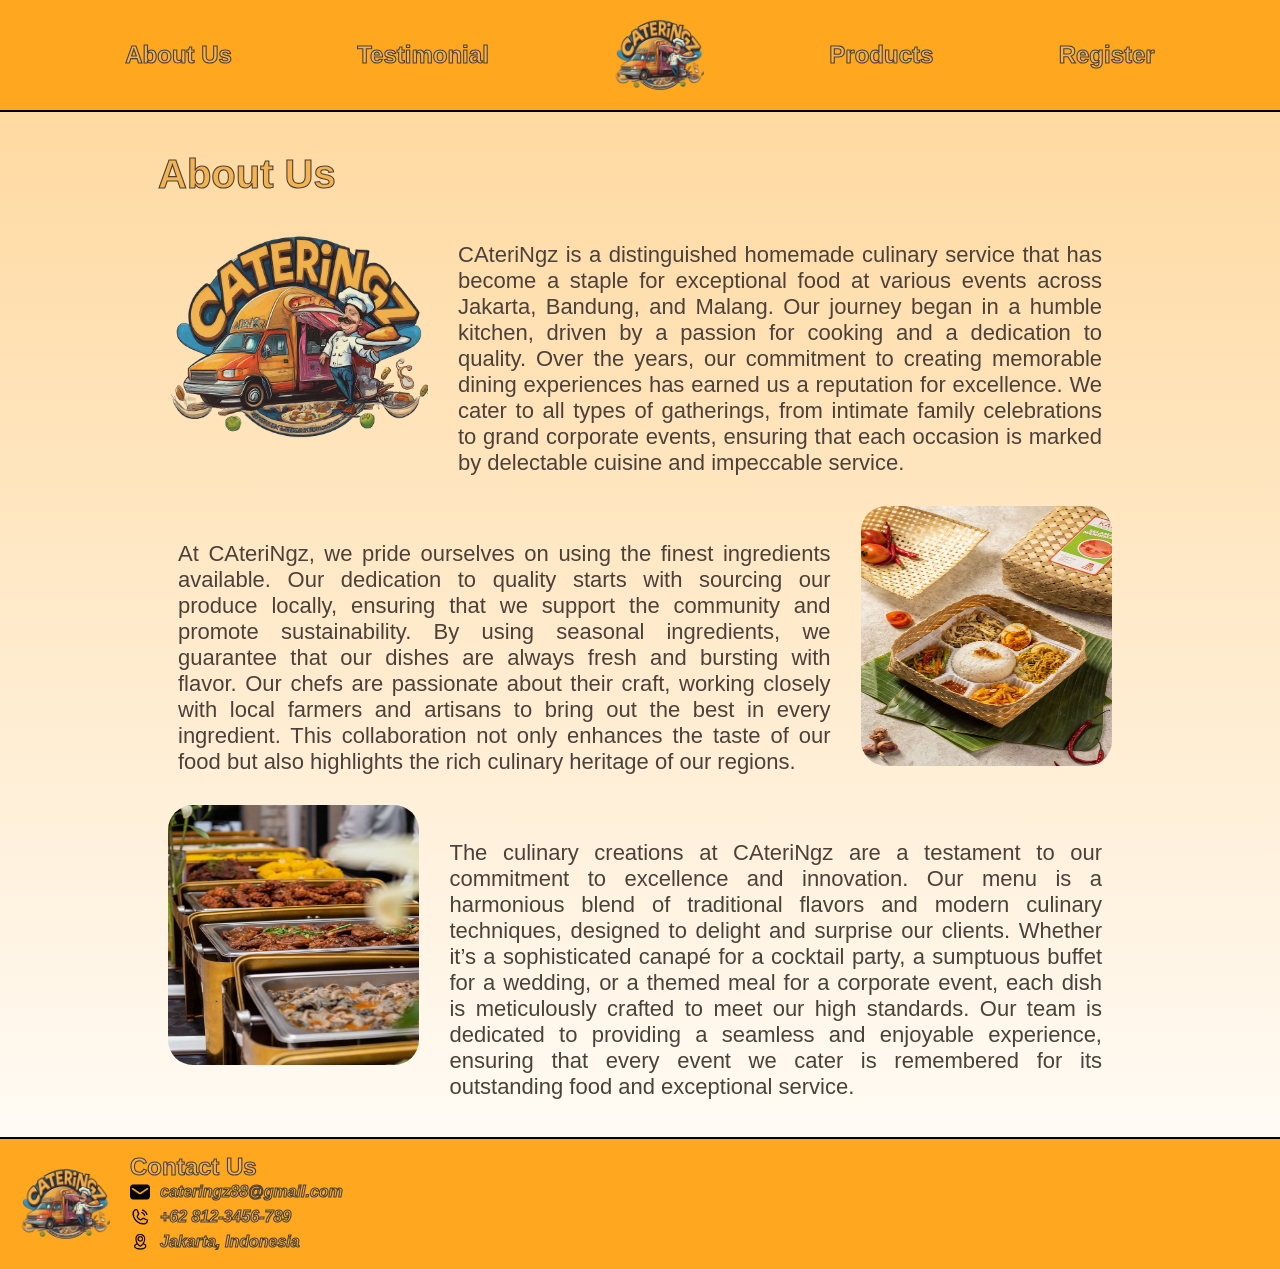
<file: html/aboutus.html>
<!DOCTYPE html>
<html lang="en">
  <head>
    <meta charset="UTF-8" />
    <meta name="viewport" content="width=device-width, initial-scale=1.0" />
    <link rel="stylesheet" href="/css/style.css" />
    <title>About Us</title>
  </head>
  <body>
    <nav class="navbar">
      <div><a href="/html/aboutus.html">About Us</a></div>
      <div><a href="/html/testi.html">Testimonial</a></div>
      <div class="logo">
        <a href="/html/index.html"
          ><img src="/assets/photo/Logo Website HCI.png" class="logo-navbar"
        /></a>
      </div>
      <div><a href="/html/product.html">Products</a></div>
      <div><a href="/html/register.html">Register</a></div>
    </nav>

    <section class="about-us">
      <h1 class="title">About Us</h1>
      <div class="about-container">
        <div class="about-box">
          <img src="/assets/photo/Logo Website HCI.png" class="about-pict" />
          <div class="about-text">
            CAteriNgz is a distinguished homemade culinary service that has
            become a staple for exceptional food at various events across
            Jakarta, Bandung, and Malang. Our journey began in a humble kitchen,
            driven by a passion for cooking and a dedication to quality. Over
            the years, our commitment to creating memorable dining experiences
            has earned us a reputation for excellence. We cater to all types of
            gatherings, from intimate family celebrations to grand corporate
            events, ensuring that each occasion is marked by delectable cuisine
            and impeccable service.
          </div>
        </div>
        <div class="about-box">
          <div class="about-text">
            At CAteriNgz, we pride ourselves on using the finest ingredients
            available. Our dedication to quality starts with sourcing our
            produce locally, ensuring that we support the community and promote
            sustainability. By using seasonal ingredients, we guarantee that our
            dishes are always fresh and bursting with flavor. Our chefs are
            passionate about their craft, working closely with local farmers and
            artisans to bring out the best in every ingredient. This
            collaboration not only enhances the taste of our food but also
            highlights the rich culinary heritage of our regions.
          </div>
          <img src="/assets/photo/nasi kotak.jpeg" class="about-pict" />
        </div>
        <div class="about-box">
          <img src="/assets/photo/catering.jpeg" class="about-pict" />
          <div class="about-text">
            The culinary creations at CAteriNgz are a testament to our
            commitment to excellence and innovation. Our menu is a harmonious
            blend of traditional flavors and modern culinary techniques,
            designed to delight and surprise our clients. Whether it’s a
            sophisticated canapé for a cocktail party, a sumptuous buffet for a
            wedding, or a themed meal for a corporate event, each dish is
            meticulously crafted to meet our high standards. Our team is
            dedicated to providing a seamless and enjoyable experience, ensuring
            that every event we cater is remembered for its outstanding food and
            exceptional service.
          </div>
        </div>
      </div>
    </section>

    <footer>
      <div class="logo">
        <img src="/assets/photo/Logo Website HCI.png" class="logo" />
      </div>
      <div class="contact">
        <div class="contact-title">Contact Us</div>
        <div class="detail">
          <img src="/assets/photo/email icon.png" class="icon" />
          <p class="text">cateringz88@gmail.com</p>
        </div>
        <div class="detail">
          <img src="/assets/photo/phone icon.png" class="icon" />
          <p class="text">+62 812-3456-789</p>
        </div>
        <div class="detail">
          <img src="/assets/photo/location icon.png" class="icon" />
          <p class="text">Jakarta, Indonesia</p>
        </div>
      </div>
    </footer>

    <script src="/js/index.js"></script>
  </body>
</html>
</file>
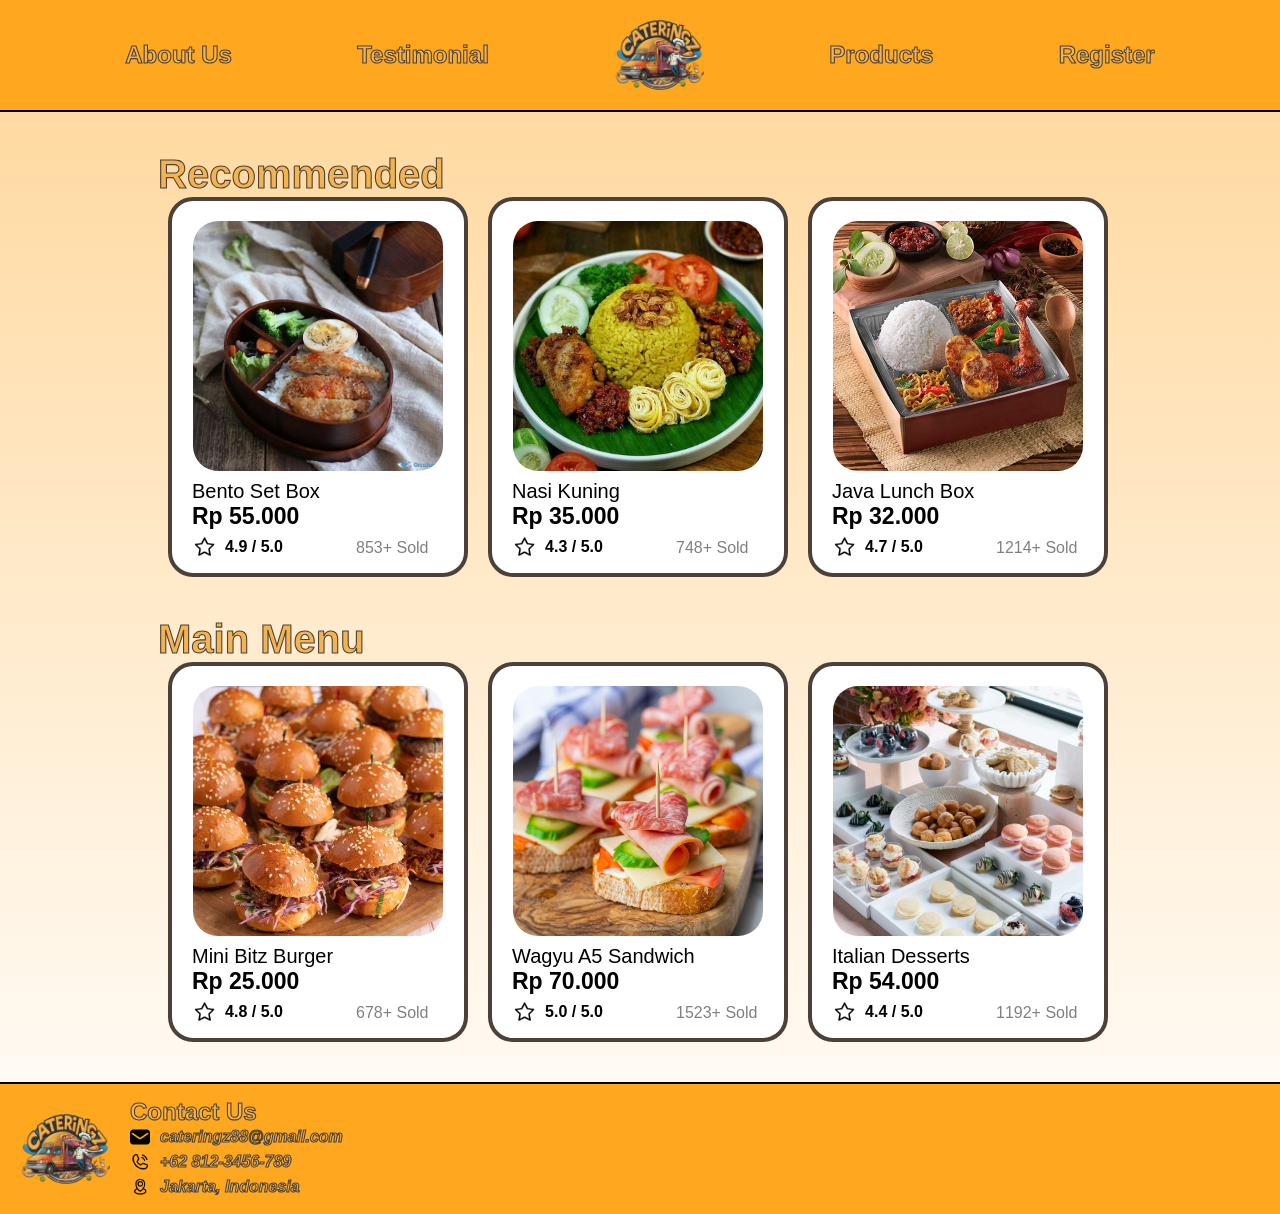
<file: html/product.html>
<!DOCTYPE html>
<html lang="en">
  <head>
    <meta charset="UTF-8" />
    <meta name="viewport" content="width=device-width, initial-scale=1.0" />
    <link rel="stylesheet" href="/css/style.css" />
    <title>Products</title>
  </head>
  <body>
    <nav class="navbar">
      <div><a href="/html/aboutus.html">About Us</a></div>
      <div><a href="/html/testi.html">Testimonial</a></div>
      <div class="logo">
        <a href="/html/index.html"
          ><img src="/assets/photo/Logo Website HCI.png" class="logo-navbar"
        /></a>
      </div>
      <div><a href="/html/product.html">Products</a></div>
      <div><a href="/html/register.html">Register</a></div>
    </nav>

    <section class="recom">
      <h1 class="title">Recommended</h1>
      <div class="product-container">
        <div class="data">
          <img src="/assets/photo/bento.jpg" class="recom-pict" />
          <div class="desc">
            <h1 class="desc-name">Bento Set Box</h1>
            <p class="price">Rp 55.000</p>
            <div class="rate">
              <img src="/assets/photo/star icon.png" class="star" />
              <p class="rate-text">4.9 / 5.0</p>
              <p class="sold">853+ Sold</p>
            </div>
          </div>
        </div>
        <div class="data">
          <img src="/assets/photo/naskun.jpg" class="recom-pict" />
          <div class="desc">
            <h1 class="desc-name">Nasi Kuning</h1>
            <p class="price">Rp 35.000</p>
            <div class="rate">
              <img src="/assets/photo/star icon.png" class="star" />
              <p class="rate-text">4.3 / 5.0</p>
              <p class="sold">748+ Sold</p>
            </div>
          </div>
        </div>
        <div class="data">
          <img src="/assets/photo/java.jpg" class="recom-pict" />
          <div class="desc">
            <h1 class="desc-name">Java Lunch Box</h1>
            <p class="price">Rp 32.000</p>
            <div class="rate">
              <img src="/assets/photo/star icon.png" class="star" />
              <p class="rate-text">4.7 / 5.0</p>
              <p class="sold">1214+ Sold</p>
            </div>
          </div>
        </div>
        <div class="data">
          <img
            src="/assets/photo/Dosirak (Korean Lunchbox) -.jpg"
            class="recom-pict"
          />
          <div class="desc">
            <h1 class="desc-name">Dosirak (Korean Lunchbox)</h1>
            <p class="price">Rp 50.000</p>
            <div class="rate">
              <img src="/assets/photo/star icon.png" class="star" />
              <p class="rate-text">4.4 / 5.0</p>
              <p class="sold">928+ Sold</p>
            </div>
          </div>
        </div>
        <div class="data">
          <img src="/assets/photo/nasduk.jpg" class="recom-pict" />
          <div class="desc">
            <h1 class="desc-name">Nasi Uduk (Complete)</h1>
            <p class="price">Rp 45.000</p>
            <div class="rate">
              <img src="/assets/photo/star icon.png" class="star" />
              <p class="rate-text">4.7 / 5.0</p>
              <p class="sold">543+ Sold</p>
            </div>
          </div>
        </div>
      </div>
    </section>

    <section class="recom1">
      <h1 class="title">Main Menu</h1>
      <div class="product-container">
        <div class="data">
          <img src="/assets/photo/mini bitz burger.jpeg" class="recom-pict" />
          <div class="desc">
            <h1 class="desc-name">Mini Bitz Burger</h1>
            <p class="price">Rp 25.000</p>
            <div class="rate">
              <img src="/assets/photo/star icon.png" class="star" />
              <p class="rate-text">4.8 / 5.0</p>
              <p class="sold">678+ Sold</p>
            </div>
          </div>
        </div>
        <div class="data">
          <img src="/assets/photo/wagyu a5 sandwich.jpeg" class="recom-pict" />
          <div class="desc">
            <h1 class="desc-name">Wagyu A5 Sandwich</h1>
            <p class="price">Rp 70.000</p>
            <div class="rate">
              <img src="/assets/photo/star icon.png" class="star" />
              <p class="rate-text">5.0 / 5.0</p>
              <p class="sold">1523+ Sold</p>
            </div>
          </div>
        </div>
        <div class="data">
          <img src="/assets/photo/The Catered Affair Desserts.jpeg" class="recom-pict" />
          <div class="desc">
            <h1 class="desc-name">Italian Desserts</h1>
            <p class="price">Rp 54.000</p>
            <div class="rate">
              <img src="/assets/photo/star icon.png" class="star" />
              <p class="rate-text">4.4 / 5.0</p>
              <p class="sold">1192+ Sold</p>
            </div>
          </div>
        </div>
        <div class="data">
          <img
            src="/assets/photo/strawberry shortcakes.jpeg"
            class="recom-pict"
          />
          <div class="desc">
            <h1 class="desc-name">Mini strawberry Shortcakes</h1>
            <p class="price">Rp 38.000</p>
            <div class="rate">
              <img src="/assets/photo/star icon.png" class="star" />
              <p class="rate-text">4.1 / 5.0</p>
              <p class="sold">829+ Sold</p>
            </div>
          </div>
        </div>
        <div class="data">
          <img src="/assets/photo/Mixed Berry Tart.jpeg" class="recom-pict" />
          <div class="desc">
            <h1 class="desc-name">Mixed Berry Tart</h1>
            <p class="price">Rp 42.000</p>
            <div class="rate">
              <img src="/assets/photo/star icon.png" class="star" />
              <p class="rate-text">4.6 / 5.0</p>
              <p class="sold">295+ Sold</p>
            </div>
          </div>
        </div>
      </div>
    </section>

    <footer>
      <div class="logo">
        <img src="/assets/photo/Logo Website HCI.png" class="logo" />
      </div>
      <div class="contact">
        <div class="contact-title">Contact Us</div>
        <div class="detail">
          <img src="/assets/photo/email icon.png" class="icon" />
          <p class="text">cateringz88@gmail.com</p>
        </div>
        <div class="detail">
          <img src="/assets/photo/phone icon.png" class="icon" />
          <p class="text">+62 812-3456-789</p>
        </div>
        <div class="detail">
          <img src="/assets/photo/location icon.png" class="icon" />
          <p class="text">Jakarta, Indonesia</p>
        </div>
      </div>
    </footer>

    <script src="/js/index.js"></script>
  </body>
</html>
</file>
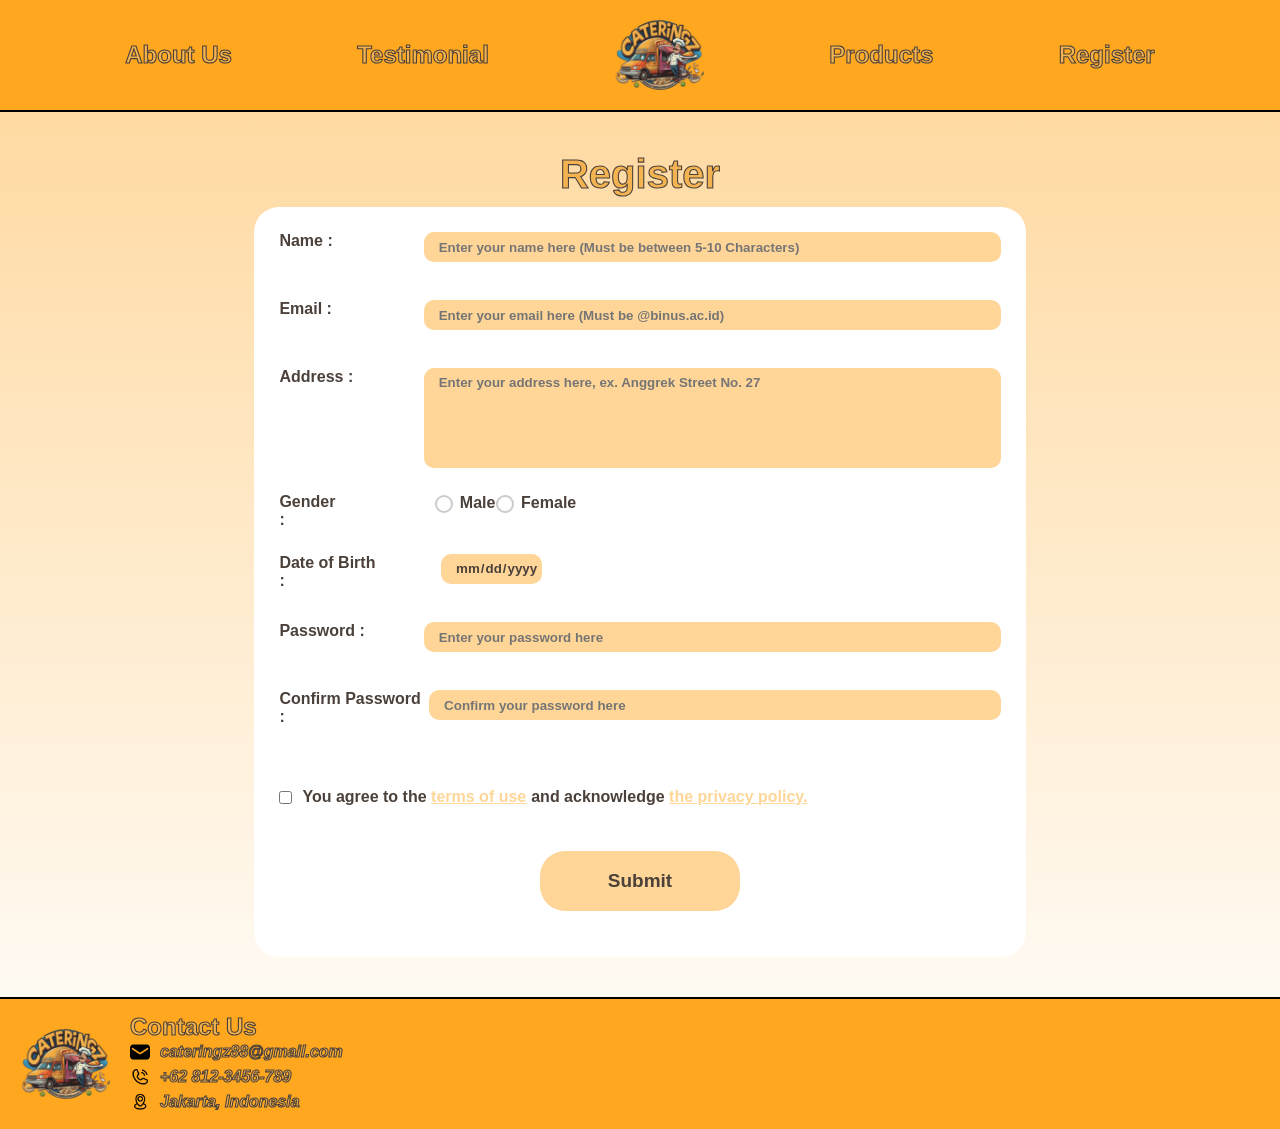
<file: html/register.html>
<!DOCTYPE html>
<html lang="en">
  <head>
    <meta charset="UTF-8" />
    <meta name="viewport" content="width=device-width, initial-scale=1.0" />
    <link rel="stylesheet" href="/css/style.css" />
    <title>Register</title>
  </head>
  <body>
    <nav class="navbar">
      <div><a href="/html/aboutus.html">About Us</a></div>
      <div><a href="/html/testi.html">Testimonial</a></div>
      <div class="logo">
        <a href="/html/index.html"
          ><img src="/assets/photo/Logo Website HCI.png" class="logo-navbar"
        /></a>
      </div>
      <div><a href="/html/product.html">Products</a></div>
      <div><a href="/html/register.html">Register</a></div>
    </nav>

    <form class="register" id="form">
      <h1 class="title-regis">Register</h1>
      <div class="regis-container">
        <div class="regis-input">
          <div class="regis-text">Name :</div>
          <div class="regis-column">
            <input
              type="text"
              id="username"
              name="username"
              placeholder="Enter your name here (Must be between 5-10 Characters)"
              class="regis-box"
            />
            <div class="error"></div>
          </div>
        </div>
        <div class="regis-input">
          <div class="regis-text">Email :</div>
          <div class="regis-column">
            <input
              type="text"
              id="email"
              name="email"
              placeholder="Enter your email here (Must be @binus.ac.id)"
              class="regis-box"
            />
            <div class="error"></div>
          </div>
        </div>
        <div class="regis-input2">
          <div class="regis-text">Address :</div>
          <div class="regis-column">
            <textarea
              name="address"
              id="address"
              class="regis-box2"
              placeholder="Enter your address here, ex. Anggrek Street No. 27"
            ></textarea>
            <div class="error"></div>
          </div>
        </div>
        <div class="regis-radio">
          <div class="regis-text2">Gender :</div>
          <div class="regis-column">
            <div class="regis-radio-container">
              <div class="regis-radio-text">
                <input type="radio" id="male" name="gender" value="male" />
                <label for="male">Male</label>
              </div>
              <div class="regis-radio-text">
                <input type="radio" id="female" name="gender" value="female" />
                <label for="female">Female</label>
              </div>
            </div>
            <div class="error"></div>
          </div>
        </div>
        <div class="regis-dob">
          <div class="regis-dob-text">Date of Birth :</div>
          <div class="regis-column">
            <input type="date" id="date" name="date" class="regis-date-box" />
            <div class="error"></div>
          </div>
        </div>
        <div class="regis-input">
          <div class="regis-text">Password :</div>
          <div class="regis-column">
            <input
              type="password"
              id="pass"
              name="pass"
              placeholder="Enter your password here"
              class="regis-pass-box"
            />
            <div class="error"></div>
          </div>
        </div>
        <div class="regis-input">
          <div class="regis-text">Confirm Password :</div>
          <div class="regis-column">
            <input
              type="password"
              id="confirm-pass"
              name="confirm-pass"
              placeholder="Confirm your password here"
              class="regis-pass-box"
            />
            <div class="error"></div>
          </div>
        </div>
        <div class="regis-checkbox">
          <input type="checkbox" id="check" />
          <div class="regis-column-text">
            <label for="check" class="regis-text">You agree to the </label>
            <a href=""> terms of use</a>
            <p class="regis-text3">and acknowledge</p>
            <a href="">the privacy policy.</a>
          </div>
        </div>
        <div class="regis-submit">
          <button type="submit">Submit</button>
        </div>
      </div>
    </form>

    <footer>
      <div class="logo">
        <img src="/assets/photo/Logo Website HCI.png" class="logo" />
      </div>
      <div class="contact">
        <div class="contact-title">Contact Us</div>
        <div class="detail">
          <img src="/assets/photo/email icon.png" class="icon" />
          <p class="text">cateringz88@gmail.com</p>
        </div>
        <div class="detail">
          <img src="/assets/photo/phone icon.png" class="icon" />
          <p class="text">+62 812-3456-789</p>
        </div>
        <div class="detail">
          <img src="/assets/photo/location icon.png" class="icon" />
          <p class="text">Jakarta, Indonesia</p>
        </div>
      </div>
    </footer>

    <script src="/js/register.js"></script>
  </body>
</html>
</file>
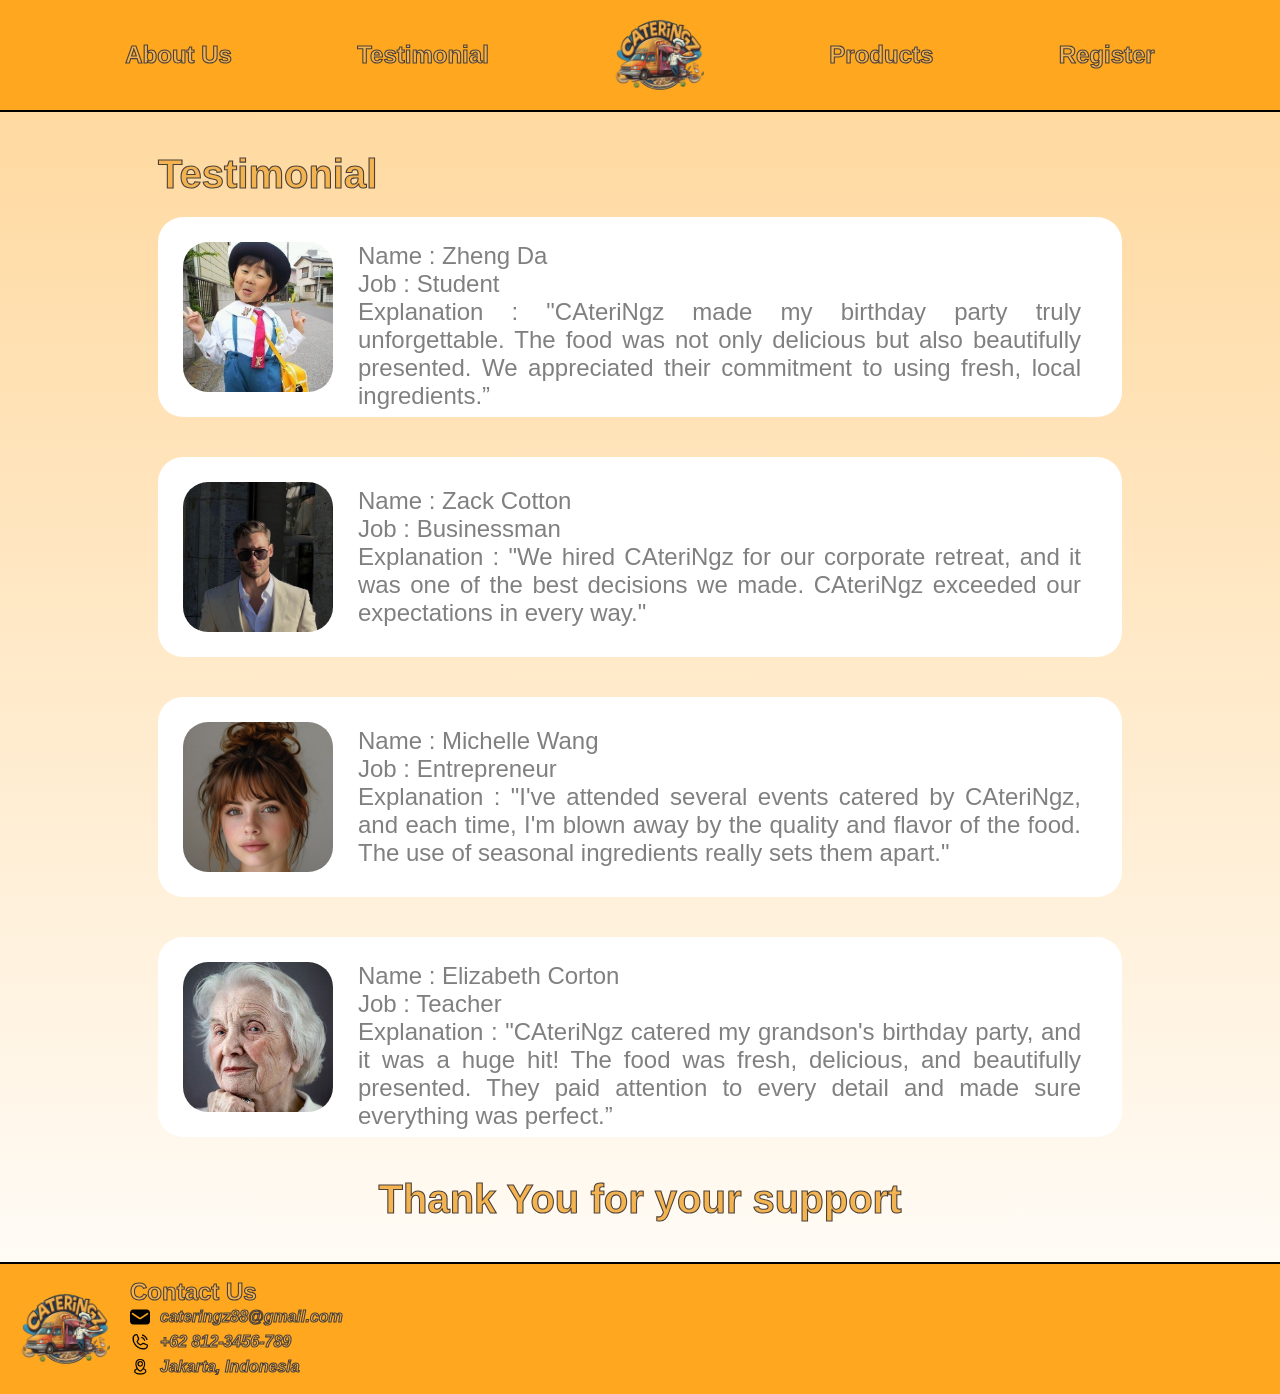
<file: html/testi.html>
<!DOCTYPE html>
<html lang="en">
  <head>
    <meta charset="UTF-8" />
    <meta name="viewport" content="width=device-width, initial-scale=1.0" />
    <link rel="stylesheet" href="/css/style.css" />
    <title>Testimonial</title>
  </head>
  <body>
    <nav class="navbar">
      <div><a href="/html/aboutus.html">About Us</a></div>
      <div><a href="/html/testi.html">Testimonial</a></div>
      <div class="logo">
        <a href="/html/index.html"
          ><img src="/assets/photo/Logo Website HCI.png" class="logo-navbar"
        /></a>
      </div>
      <div><a href="/html/product.html">Products</a></div>
      <div><a href="/html/register.html">Register</a></div>
    </nav>

    <section class="testi">
      <h1 class="title">Testimonial</h1>
      <div class="testi-container">
        <div class="testi-box">
          <img src="/assets/photo/zheng da.jpeg" class="testi-pict" />
          <div class="testi-text">
            <p>Name : Zheng Da</p>
            <p>Job : Student</p>
            <p>
              Explanation : "CAteriNgz made my birthday party truly
              unforgettable. The food was not only delicious but also
              beautifully presented. We appreciated their commitment to using
              fresh, local ingredients.”
            </p>
          </div>
        </div>
        <div class="testi-box">
          <img src="/assets/photo/businessman.jpeg" class="testi-pict" />
          <div class="testi-text">
            <p>Name : Zack Cotton</p>
            <p>Job : Businessman</p>
            <p>
              Explanation : "We hired CAteriNgz for our corporate retreat, and
              it was one of the best decisions we made. CAteriNgz exceeded our
              expectations in every way."
            </p>
          </div>
        </div>
        <div class="testi-box">
          <img src="/assets/photo/woman.jpeg" class="testi-pict" />
          <div class="testi-text">
            <p>Name : Michelle Wang</p>
            <p>Job : Entrepreneur</p>
            <p>
              Explanation : "I've attended several events catered by CAteriNgz,
              and each time, I'm blown away by the quality and flavor of the
              food. The use of seasonal ingredients really sets them apart."
            </p>
          </div>
        </div>
        <div class="testi-box">
          <img src="/assets/photo/grandma.jpeg" class="testi-pict" />
          <div class="testi-text">
            <p>Name : Elizabeth Corton</p>
            <p>Job : Teacher</p>
            <p>
              Explanation : "CAteriNgz catered my grandson's birthday party, and
              it was a huge hit! The food was fresh, delicious, and beautifully
              presented. They paid attention to every detail and made sure
              everything was perfect.”
            </p>
          </div>
        </div>
      </div>
    </section>

    <div class="thanks">
      <h1 class="title">Thank You for your support</h1>
    </div>

    <footer>
      <div class="logo">
        <img src="/assets/photo/Logo Website HCI.png" class="logo" />
      </div>
      <div class="contact">
        <div class="contact-title">Contact Us</div>
        <div class="detail">
          <img src="/assets/photo/email icon.png" class="icon" />
          <p class="text">cateringz88@gmail.com</p>
        </div>
        <div class="detail">
          <img src="/assets/photo/phone icon.png" class="icon" />
          <p class="text">+62 812-3456-789</p>
        </div>
        <div class="detail">
          <img src="/assets/photo/location icon.png" class="icon" />
          <p class="text">Jakarta, Indonesia</p>
        </div>
      </div>
    </footer>

    <script src="/js/index.js"></script>
  </body>
</html>
</file>
<file: css/style.css>
* {
  margin: 0;
  padding: 0;
  box-sizing: border-box;
  font-family: "Poppins", sans-serif;
}

body {
  background: linear-gradient(to bottom, #ffd698, #ffffff);
}

@media screen and (max-width: 768px) {
  body {
    width: 100%;
  }
}

.navbar {
  display: flex;
  flex-direction: row;
  width: 100%;
  justify-content: space-evenly;
  align-items: center;
  background-color: #ffa71f;
  padding: 10px 0 10px 0;
  border-bottom: 2px solid black;
}

.navbar > * > a {
  background-color: #ffa71f;
  color: #f3b351;
  -webkit-text-stroke: 1.1px #4b413a;
  font-size: 24px;
  font-weight: 900;
  text-decoration: none;
  text-align: center;
}

.navbar > * > a:hover {
  text-decoration: underline;
  text-decoration-color: #4b413a;
}

.welcome {
  width: 100%;
  padding: 40px 80px 0px 80px;
  align-items: center;

  .title {
    padding-left: 78px;
    padding-right: 78px;
    padding-bottom: 10px;
  }

  .box {
    width: 100%;
    height: 500px;
    display: flex;
    flex-direction: row;
    align-items: center;
    justify-content: space-between;
    /* border: 2px solid black; */
  }

  .cover {
    position: relative;
    width: 100%;
    height: 500px;
  }

  .images {
    width: 100%;
    display: flex;
    flex-direction: row;
    justify-content: left;
    align-items: center;
    overflow-x: auto;
    position: relative;
    scroll-behavior: smooth;
  }

  .pict {
    min-width: 100%;
    height: 100%;
    margin: 0px 10px;
    cursor: pointer;
    overflow: hidden;
  }

  .images::-webkit-scrollbar {
    -webkit-appearance: none;
  }

  .pict-main {
    width: 100%;
    height: 500px;
  }

  .icon {
    color: #ffa71f;
    background-color: transparent;
    font-size: 50px;
    outline: none;
    border: none;
    padding: 0px 10px;
    cursor: pointer;
  }

  .icon:hover {
    color: #4b413a;
  }

  .main {
    width: 100%;
    height: 500px;
  }
}

.recom {
  width: 100%;
  padding: 40px 158px 0px 158px;
  align-items: center;
}

.recom .product-container {
  max-width: 100%;
  height: auto;
  display: flex;
  flex-direction: row;
  justify-content: left;
  align-items: center;
  overflow: auto;
  position: relative;
  scroll-behavior: smooth;
}

.recom .product-container::-webkit-scrollbar {
  -webkit-appearance: none;
}

.recom .product-container .data {
  min-width: 300px;
  height: 380px;
  text-align: center;
  background-color: white;
  margin: 0px 10px;
  cursor: pointer;
  overflow: hidden;
  border-radius: 25px;
  border: 4px solid #4b413a;
}

.recom-pict {
  width: 250px;
  height: 250px;
  margin: 20px;
  object-fit: cover;
  object-position: center;
  border-radius: 25px;
}

.desc {
  text-align: left;
  padding-left: 20px;
  margin-top: -15px;
  width: 91%;
}

.desc-name {
  font-weight: normal;
  font-size: 20px;
}

.price {
  font-weight: 800;
  font-size: 23px;
}

.rate {
  padding-top: 5px;
  display: flex;
  flex-direction: row;
  align-items: center;
  text-align: center;
}

.rate-text {
  width: 70px;
  height: 20px;
  font-weight: 600;
  padding-left: 4px;
}

.sold {
  padding-left: 69px;
  color: gray;
}

.star {
  width: 25px;
  height: 25px;
}

.title {
  color: #f3b351;
  -webkit-text-stroke: 1.1px #4b413a;
  font-size: 40px;
  font-weight: 900;
  text-align: left;
  align-items: center;
}

.logo {
  width: 90px;
  height: 90px;
}

.logo-navbar {
  width: 90px;
  height: 90px;
}

.logo-navbar:hover {
  border: 2px solid #4b413a;
  border-radius: 25px;
  cursor: pointer;
}

footer {
  display: flex;
  flex-direction: row;
  width: 100%;
  background-color: #ffa71f;
  padding: 15px 20px 15px 20px;
  border-top: 2px solid black;
  align-items: center;
}

.contact {
  display: flex;
  flex-direction: column;
  width: 230px;
  text-align: center;
  line-height: 25px;
  padding-left: 20px;

  .contact-title {
    color: #f3b351;
    -webkit-text-stroke: 1.1px #4b413a;
    font-size: 24px;
    font-weight: 900;
    text-align: left;
    align-items: center;
  }
}

.detail {
  text-align: left;
  align-items: center;
  display: flex;
  flex-direction: row;
  font-family: "Lobster", cursive;
  color: #f3b351;
  -webkit-text-stroke: 1.1px #4b413a;
  font-size: 16px;
  font-weight: 700;
  font-style: italic;

  .icon {
    width: 20px;
    height: 20px;
    cursor: pointer;
    user-select: none;
  }

  .text {
    cursor: pointer;
    user-select: none;
    padding-left: 10px;
  }
}

.detail:hover {
  transform: scale(1.1, 1);
  cursor: default;
}

.carousel {
  width: 100%;
  height: 500px;
  overflow: hidden;
  border: 4px solid #4b413a;
  border-radius: 25px;
}

.carousel-container {
  display: flex;
  flex-direction: row;
  transition: transform 0.5s ease;
}

.carousel-item {
  width: 100%;
  min-width: 100%;
  height: 100%;
  /* position: relative; */
  cursor: pointer;
  overflow: hidden;
}

.promo {
  width: 100%;
  padding: 40px 158px 0px 158px;
  align-items: center;
}

.promo-container {
  display: flex;
  width: 100%;
  flex-direction: row;
  flex-wrap: wrap;
  justify-content: space-evenly;
}

.promo-card {
  min-width: 500px;
  height: 100px;
  margin: 10px;
  background-color: white;
  border-radius: 25px;
  align-items: center;
  display: flex;
  flex-direction: row;
  justify-content: space-between;
  border: 4px solid #4b413a;
}

.promo-logo {
  max-width: 10vw;
  max-height: 10vh;
  padding: 10px;
  margin: 10px;
}

.promo-text {
  padding: 10px 40px 10px 10px;
}

.promo-highlights {
  font-weight: 600;
  font-size: 24px;
}

.promo-terms {
  padding-left: 67px;
  color: grey;
}

.info {
  width: 100%;
  padding: 40px 158px 40px 158px;
  align-items: center;
}

.title-container {
  display: flex;
  flex-direction: row;
  width: 100%;
  height: fit-content;
  background-color: white;
  border-radius: 25px;
  border: 4px solid #4b413a;
}

.info-pict {
  margin: 10px;
  width: 260px;
  height: 260px;
}

.info-text {
  color: #4b413a;
  width: 70%;
  margin: 20px;
  padding-top: 25px;
  font-size: 33px;
  text-align: justify;
  font-weight: 500;
}

.about-us {
  width: 100%;
  padding: 40px 158px 40px 158px;
  align-items: center;
}

.about-container {
  display: flex;
  flex-direction: column;
  width: 100%;
  height: 900px;
  border-radius: 25px;
  justify-content: space-between;
}

.about-box {
  display: flex;
  flex-direction: row;
  width: 100%;
  height: fit-content;
}

.about-text {
  color: #4b413a;
  width: 70%;
  margin: 20px;
  padding-top: 25px;
  font-size: 22px;
  text-align: justify;
  font-weight: 500;
}

.about-pict {
  margin: 10px;
  width: 260px;
  height: 260px;
  border-radius: 25px;
}

.testi {
  width: 100%;
  padding: 40px 158px 20px 158px;
  align-items: center;
}

.testi-container {
  display: flex;
  flex-direction: column;
  width: 100%;
  height: fit-content;
}

.testi-box {
  width: 100%;
  height: 200px;
  background-color: white;
  margin: 20px 0px 20px 0px;
  border-radius: 25px;
  align-items: center;
  display: flex;
  flex-direction: row;
}

.testi-pict {
  width: 150px;
  max-height: 150px;
  border-radius: 25px;
  margin: 25px;
  object-fit: cover;
  object-position: 50% 25%;
}

.testi-text {
  width: 75%;
  max-height: 150px;
  color: grey;
  text-align: justify;
  font-size: 24px;
}

.thanks {
  display: flex;
  text-align: center;
  justify-content: center;
  align-items: center;
  padding: 0px 158px 40px 158px;
}

.recom1 {
  width: 100%;
  padding: 40px 158px 40px 158px;
  align-items: center;
}

.recom1 .product-container {
  max-width: 100%;
  height: auto;
  display: flex;
  flex-direction: row;
  justify-content: left;
  align-items: center;
  overflow: auto;
  position: relative;
  scroll-behavior: smooth;
}

.recom1 .product-container::-webkit-scrollbar {
  -webkit-appearance: none;
}

.recom1 .product-container .data {
  min-width: 300px;
  height: 380px;
  text-align: center;
  background-color: white;
  margin: 0px 10px;
  cursor: pointer;
  overflow: hidden;
  border-radius: 25px;
  border: 4px solid #4b413a;
}

.register {
  width: 100%;
  padding: 40px 158px 40px 158px;
  align-items: center;
  display: flex;
  flex-direction: column;
}

.title-regis {
  color: #f3b351;
  -webkit-text-stroke: 1.1px #4b413a;
  font-size: 40px;
  font-weight: 900;
  text-align: center;
  padding-bottom: 10px;
}

.regis-container {
  width: 80%;
  height: 750px;
  background-color: white;
  border-radius: 25px;
}

.regis-input {
  display: flex;
  flex-direction: row;
  height: 43px;
  /* align-items: center; */
  margin: 25px;
  justify-content: space-between;
}

.regis-input2 {
  display: flex;
  flex-direction: row;
  height: 100px;
  /* align-items: center; */
  margin: 25px;
  justify-content: space-between;
}

.regis-box {
  width: 100%;
  height: 30px;
  border-radius: 10px;
  background-color: #ffd698;
  font-weight: 600;
  border: 0px;
  text-indent: 15px;
  color: #4b413a;
}

.regis-text {
  color: #4b413a;
  font-weight: 700;
}

.regis-box2 {
  width: 100%;
  height: 100px;
  border-radius: 10px;
  background-color: #ffd698;
  font-weight: 600;
  border: 0px;
  text-indent: 15px;
  color: #4b413a;
  resize: none;
  padding-top: 7px;
}

.regis-radio {
  display: flex;
  flex-direction: row;
  /* align-items: center; */
  margin: 25px;
}

.regis-radio-container {
  display: flex;
  flex-direction: row;
  width: 25%;
  justify-content: space-between;
}

.regis-radio-text {
  color: #4b413a;
  font-weight: 600;
}

.regis-text2 {
  color: #4b413a;
  font-weight: 700;
  padding-right: 12.6%;
}

.regis-radio {
  input[type="radio"] {
    display: none;
  }

  input[type="radio"] + label {
    display: inline-block;
    position: relative;
    padding-left: 25px;
    cursor: pointer;
    line-height: 20px;
    user-select: none;
  }

  input[type="radio"] + label:before {
    content: "";
    display: inline-block;
    width: 14px;
    height: 14px;
    border: 2px solid #ccc;
    border-radius: 50%;
    position: absolute;
    left: 0;
    top: 2px;
    transition: border-color 0.3s ease;
  }

  input[type="radio"]:checked + label:before {
    border-color: #ffd698;
    background-color: #ffd698;
  }

  input[type="radio"] + label:after {
    content: "";
    display: inline-block;
    width: 8px;
    height: 8px;
    background-color: #fff;
    border-radius: 50%;
    position: absolute;
    left: 5px;
    top: 6.5px;
    transition: background-color 0.3s ease;
    opacity: 0;
    transform: scale(0);
  }

  input[type="radio"]:checked + label:after {
    opacity: 1;
    transform: scale(1);
  }
}

.regis-dob {
  display: flex;
  flex-direction: row;
  /* align-items: center; */
  margin: 25px;
}

.regis-dob-text {
  color: #4b413a;
  font-weight: 700;
  padding-right: 8.2%;
}

.regis-date-box {
  display: flex;
  justify-content: space-between;
  align-items: center;
  width: 18%;
  height: 30px;
  border-radius: 10px;
  background-color: #ffd698;
  font-weight: 600;
  border: 0px;
  text-indent: 7px;
  color: #4b413a;
}

.regis-pass-box {
  width: 100%;
  height: 30px;
  border-radius: 10px;
  background-color: #ffd698;
  font-weight: 600;
  border: 0px;
  text-indent: 15px;
  color: #4b413a;
}

.regis-checkbox {
  display: flex;
  flex-direction: row;
  align-items: center;
  margin: 25px;
  padding-top: 30px;

  label {
    padding-left: 10px;
  }

  a {
    color: #ffd698;
    padding-left: 4.5px;
    font-weight: 700;
  }

  .regis-text3 {
    color: #4b413a;
    font-weight: 700;
    padding-left: 5px;
  }
}

.regis-submit {
  padding-top: 20px;
  align-items: center;
  display: flex;
  flex-direction: column;

  button {
    background-color: #ffd698;
    border: 0px;
    width: 200px;
    height: 60px;
    border-radius: 25px;
    font-weight: 700;
    font-size: 19px;
    color: #4b413a;
  }

  button:hover {
    background-color: #ffa71f;
  }
}

.regis-column {
  display: flex;
  flex-direction: column;
  width: 80%;
  height: fit-content;
}

.regis-column-text {
  display: flex;
  flex-direction: row;
}

.regis-column .error {
  font-family: "Poppins", sans-serif;
  color: red;
  font-size: 12px;
  height: 13px;
  font-weight: 500;
}
</file>
